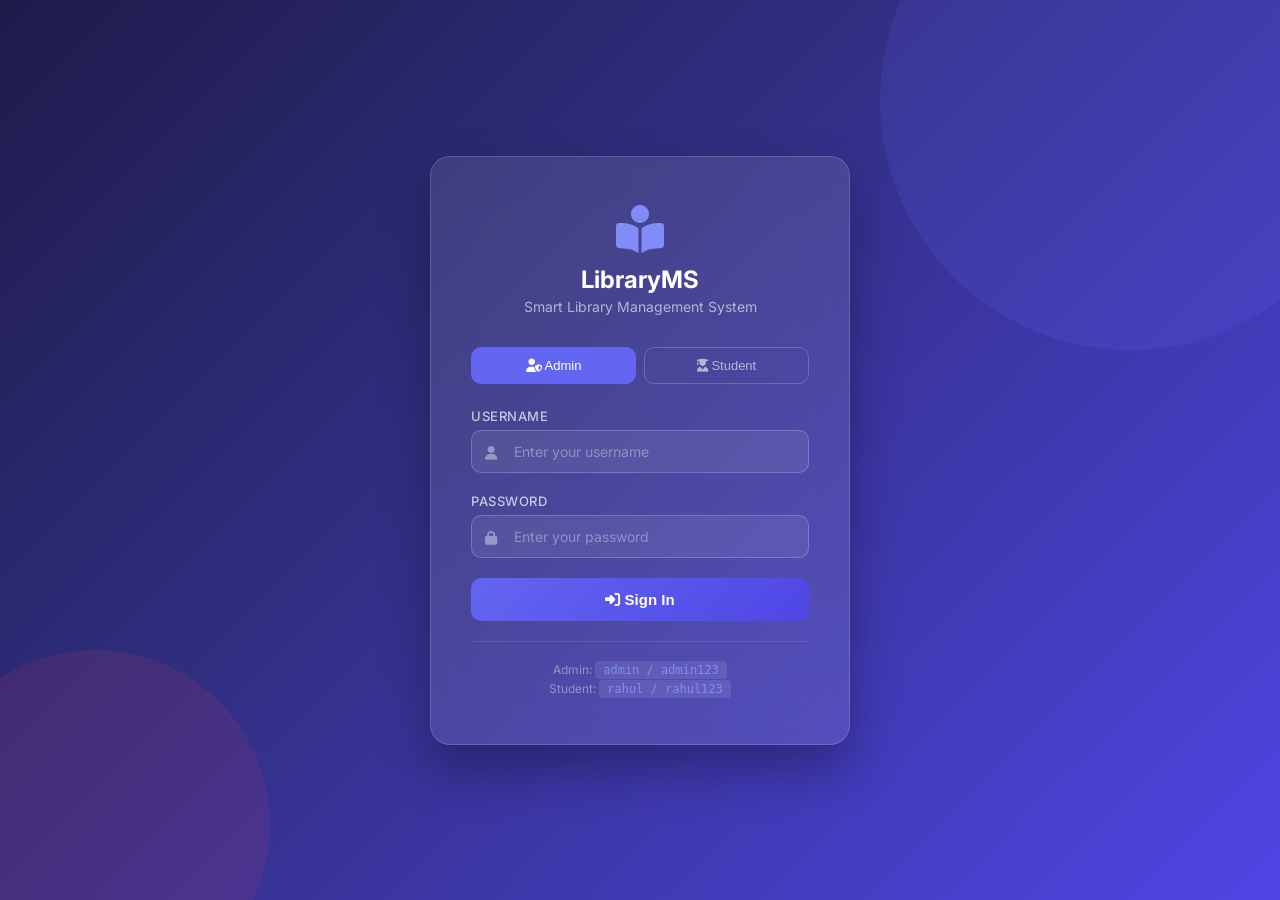
<file: lib/index.html>
<!DOCTYPE html>
<html lang="en">
<head>
    <meta charset="UTF-8">
    <meta name="viewport" content="width=device-width, initial-scale=1.0">
    <meta name="description" content="Smart Library Management System - Digital library management for colleges">
    <title>Login | Smart Library Management System</title>
    <link rel="stylesheet" href="https://cdnjs.cloudflare.com/ajax/libs/font-awesome/6.5.1/css/all.min.css">
    <link rel="stylesheet" href="css/style.css">
</head>
<body>
    <div class="login-wrapper">
        <div class="login-card">
            <div class="logo">
                <i class="fas fa-book-reader"></i>
                <h1>LibraryMS</h1>
                <p>Smart Library Management System</p>
            </div>

            <div class="role-tabs">
                <button class="role-tab active" data-role="Admin" id="tabAdmin">
                    <i class="fas fa-user-shield"></i> Admin
                </button>
                <button class="role-tab" data-role="Student" id="tabStudent">
                    <i class="fas fa-user-graduate"></i> Student
                </button>
            </div>

            <div class="login-error" id="loginError">
                <i class="fas fa-exclamation-circle"></i>
                <span id="errorText">Invalid credentials</span>
            </div>

            <form id="loginForm" autocomplete="off">
                <div class="form-group">
                    <label for="username">Username</label>
                    <i class="fas fa-user input-icon"></i>
                    <input type="text" id="username" placeholder="Enter your username" required>
                </div>
                <div class="form-group">
                    <label for="password">Password</label>
                    <i class="fas fa-lock input-icon"></i>
                    <input type="password" id="password" placeholder="Enter your password" required>
                </div>
                <button type="submit" class="login-btn" id="loginBtn">
                    <i class="fas fa-sign-in-alt"></i> Sign In
                </button>
            </form>

            <div class="demo-creds">
                <p>Admin: <code>admin / admin123</code></p>
                <p style="margin-top:4px">Student: <code>rahul / rahul123</code></p>
            </div>
        </div>
    </div>

    <script src="js/data.js"></script>
    <script src="js/auth.js"></script>
</body>
</html>
</file>
<file: lib/css/style.css>
/* ============================================
   Smart Library Management System - Styles
   ============================================ */
@import url('https://fonts.googleapis.com/css2?family=Inter:wght@300;400;500;600;700;800&display=swap');

:root {
  --primary: #6366f1; --primary-light: #818cf8; --primary-dark: #4f46e5;
  --secondary: #f43f5e; --success: #10b981; --warning: #f59e0b;
  --info: #3b82f6; --danger: #ef4444;
  --bg-main: #f1f5f9; --bg-card: #ffffff; --bg-sidebar: #1e1b4b;
  --bg-sidebar-hover: #312e81; --text-primary: #1e293b; --text-secondary: #64748b;
  --text-sidebar: #c7d2fe; --border-color: #e2e8f0;
  --shadow-sm: 0 1px 3px rgba(0,0,0,.08); --shadow-md: 0 4px 12px rgba(0,0,0,.1);
  --shadow-lg: 0 10px 25px rgba(0,0,0,.12);
  --radius: 12px; --transition: all .3s cubic-bezier(.4,0,.2,1);
  --sidebar-width: 260px;
}
[data-theme="dark"] {
  --bg-main: #0f172a; --bg-card: #1e293b; --text-primary: #f1f5f9;
  --text-secondary: #94a3b8; --border-color: #334155;
  --shadow-sm: 0 1px 3px rgba(0,0,0,.3); --shadow-md: 0 4px 12px rgba(0,0,0,.4);
  --shadow-lg: 0 10px 25px rgba(0,0,0,.5);
}
*, *::before, *::after { box-sizing: border-box; margin: 0; padding: 0; }
body { font-family: 'Inter', sans-serif; background: var(--bg-main); color: var(--text-primary); transition: var(--transition); overflow-x: hidden; }

/* ---- Scrollbar ---- */
::-webkit-scrollbar { width: 6px; }
::-webkit-scrollbar-track { background: transparent; }
::-webkit-scrollbar-thumb { background: var(--primary-light); border-radius: 3px; }

/* ============================================
   LOGIN PAGE
   ============================================ */
.login-wrapper {
  min-height: 100vh; display: flex; align-items: center; justify-content: center;
  background: linear-gradient(135deg, #1e1b4b 0%, #312e81 40%, #4f46e5 100%);
  position: relative; overflow: hidden;
}
.login-wrapper::before {
  content: ''; position: absolute; width: 500px; height: 500px; border-radius: 50%;
  background: rgba(99,102,241,.15); top: -150px; right: -100px; animation: float 8s ease-in-out infinite;
}
.login-wrapper::after {
  content: ''; position: absolute; width: 350px; height: 350px; border-radius: 50%;
  background: rgba(244,63,94,.1); bottom: -100px; left: -80px; animation: float 6s ease-in-out infinite reverse;
}
@keyframes float { 0%,100% { transform: translateY(0) rotate(0); } 50% { transform: translateY(-30px) rotate(5deg); } }

.login-card {
  background: rgba(255,255,255,.1); backdrop-filter: blur(20px); -webkit-backdrop-filter: blur(20px);
  border: 1px solid rgba(255,255,255,.15); border-radius: 20px; padding: 48px 40px;
  width: 420px; max-width: 95vw; z-index: 1; box-shadow: 0 25px 50px rgba(0,0,0,.3);
  animation: slideUp .6s ease-out;
}
@keyframes slideUp { from { opacity: 0; transform: translateY(40px); } to { opacity: 1; transform: translateY(0); } }

.login-card .logo { text-align: center; margin-bottom: 32px; }
.login-card .logo i { font-size: 48px; color: #818cf8; margin-bottom: 12px; display: block; }
.login-card .logo h1 { font-size: 24px; font-weight: 700; color: #fff; }
.login-card .logo p { font-size: 14px; color: rgba(255,255,255,.6); margin-top: 4px; }

.login-card .form-group { margin-bottom: 20px; position: relative; }
.login-card .form-group label { display: block; font-size: 13px; font-weight: 500; color: rgba(255,255,255,.7); margin-bottom: 6px; }
.login-card .form-group input {
  width: 100%; padding: 12px 16px 12px 42px; border: 1px solid rgba(255,255,255,.2);
  border-radius: 10px; background: rgba(255,255,255,.08); color: #fff; font-size: 14px;
  transition: var(--transition); outline: none;
}
.login-card .form-group input::placeholder { color: rgba(255,255,255,.35); }
.login-card .form-group input:focus { border-color: var(--primary-light); background: rgba(255,255,255,.12); box-shadow: 0 0 0 3px rgba(99,102,241,.25); }
.login-card .form-group .input-icon { position: absolute; left: 14px; top: 38px; color: rgba(255,255,255,.4); font-size: 14px; }

.login-card .role-tabs { display: flex; gap: 8px; margin-bottom: 24px; }
.login-card .role-tab {
  flex: 1; padding: 10px; border: 1px solid rgba(255,255,255,.2); border-radius: 10px;
  background: transparent; color: rgba(255,255,255,.6); font-size: 13px; font-weight: 500;
  cursor: pointer; transition: var(--transition); text-align: center;
}
.login-card .role-tab.active { background: var(--primary); border-color: var(--primary); color: #fff; }
.login-card .role-tab:hover:not(.active) { background: rgba(255,255,255,.08); }

.login-btn {
  width: 100%; padding: 13px; border: none; border-radius: 10px;
  background: linear-gradient(135deg, var(--primary), var(--primary-dark));
  color: #fff; font-size: 15px; font-weight: 600; cursor: pointer;
  transition: var(--transition); position: relative; overflow: hidden;
}
.login-btn:hover { transform: translateY(-2px); box-shadow: 0 8px 20px rgba(99,102,241,.4); }
.login-btn:active { transform: translateY(0); }

.login-error { background: rgba(239,68,68,.15); border: 1px solid rgba(239,68,68,.3); border-radius: 8px; padding: 10px 14px; color: #fca5a5; font-size: 13px; margin-bottom: 16px; display: none; }
.login-error.show { display: flex; align-items: center; gap: 8px; animation: shake .4s ease; }
@keyframes shake { 0%,100% { transform: translateX(0); } 25% { transform: translateX(-8px); } 75% { transform: translateX(8px); } }

.demo-creds { text-align: center; margin-top: 20px; padding-top: 20px; border-top: 1px solid rgba(255,255,255,.1); }
.demo-creds p { font-size: 12px; color: rgba(255,255,255,.4); }
.demo-creds code { background: rgba(255,255,255,.1); padding: 2px 8px; border-radius: 4px; font-size: 12px; color: #818cf8; }

/* ============================================
   DASHBOARD LAYOUT
   ============================================ */
.app-container { display: flex; min-height: 100vh; }

/* Sidebar */
.sidebar {
  width: var(--sidebar-width); background: var(--bg-sidebar); position: fixed;
  top: 0; left: 0; height: 100vh; z-index: 1000; display: flex; flex-direction: column;
  transition: var(--transition); overflow: hidden;
}
.sidebar.collapsed { width: 72px; }
.sidebar-brand { padding: 24px 20px; display: flex; align-items: center; gap: 12px; border-bottom: 1px solid rgba(255,255,255,.08); }
.sidebar-brand i { font-size: 28px; color: var(--primary-light); flex-shrink: 0; }
.sidebar-brand h2 { font-size: 18px; font-weight: 700; color: #fff; white-space: nowrap; overflow: hidden; }
.sidebar-brand span { font-size: 11px; color: rgba(255,255,255,.4); white-space: nowrap; }

.sidebar-menu { flex: 1; padding: 16px 12px; overflow-y: auto; list-style: none; }
.sidebar-menu li { margin-bottom: 4px; }
.sidebar-menu a {
  display: flex; align-items: center; gap: 12px; padding: 11px 16px; border-radius: 10px;
  color: var(--text-sidebar); text-decoration: none; font-size: 14px; font-weight: 500;
  transition: var(--transition); white-space: nowrap; position: relative;
}
.sidebar-menu a:hover { background: var(--bg-sidebar-hover); color: #fff; }
.sidebar-menu a.active { background: var(--primary); color: #fff; box-shadow: 0 4px 12px rgba(99,102,241,.4); }
.sidebar-menu a i { width: 20px; text-align: center; font-size: 16px; flex-shrink: 0; }

.sidebar-footer { padding: 16px 12px; border-top: 1px solid rgba(255,255,255,.08); }
.user-info { display: flex; align-items: center; gap: 10px; padding: 8px 12px; margin-bottom: 8px; }
.user-avatar { width: 36px; height: 36px; border-radius: 10px; background: var(--primary); display: flex; align-items: center; justify-content: center; color: #fff; font-size: 14px; font-weight: 600; flex-shrink: 0; }
.user-details { overflow: hidden; }
.user-name { font-size: 13px; font-weight: 600; color: #fff; display: block; white-space: nowrap; overflow: hidden; text-overflow: ellipsis; }
.user-role { font-size: 11px; color: rgba(255,255,255,.5); display: block; }
.logout-btn {
  width: 100%; display: flex; align-items: center; gap: 10px; padding: 10px 16px;
  border: 1px solid rgba(255,255,255,.1); border-radius: 10px; background: transparent;
  color: var(--text-sidebar); font-size: 13px; cursor: pointer; transition: var(--transition);
}
.logout-btn:hover { background: rgba(244,63,94,.2); border-color: rgba(244,63,94,.3); color: #fca5a5; }

/* Main Content */
.main-content { margin-left: var(--sidebar-width); flex: 1; transition: var(--transition); min-height: 100vh; }
.sidebar.collapsed ~ .main-content { margin-left: 72px; }

/* Topbar */
.topbar {
  background: var(--bg-card); border-bottom: 1px solid var(--border-color);
  padding: 12px 28px; display: flex; align-items: center; gap: 16px;
  position: sticky; top: 0; z-index: 100; box-shadow: var(--shadow-sm);
}
.sidebar-toggle { background: none; border: none; font-size: 20px; color: var(--text-secondary); cursor: pointer; padding: 6px; border-radius: 8px; transition: var(--transition); }
.sidebar-toggle:hover { background: var(--bg-main); color: var(--primary); }
.search-box { flex: 1; max-width: 400px; position: relative; }
.search-box i { position: absolute; left: 14px; top: 50%; transform: translateY(-50%); color: var(--text-secondary); font-size: 14px; }
.search-box input {
  width: 100%; padding: 10px 16px 10px 40px; border: 1px solid var(--border-color);
  border-radius: 10px; background: var(--bg-main); color: var(--text-primary);
  font-size: 14px; outline: none; transition: var(--transition);
}
.search-box input:focus { border-color: var(--primary); box-shadow: 0 0 0 3px rgba(99,102,241,.1); }
.topbar-right { display: flex; align-items: center; gap: 8px; margin-left: auto; }
.theme-toggle, .notif-btn {
  width: 40px; height: 40px; border: 1px solid var(--border-color); border-radius: 10px;
  background: var(--bg-main); color: var(--text-secondary); font-size: 16px;
  cursor: pointer; display: flex; align-items: center; justify-content: center; transition: var(--transition); position: relative;
}
.theme-toggle:hover, .notif-btn:hover { border-color: var(--primary); color: var(--primary); }
.notif-badge {
  position: absolute; top: -4px; right: -4px; width: 18px; height: 18px; border-radius: 50%;
  background: var(--danger); color: #fff; font-size: 10px; font-weight: 700;
  display: flex; align-items: center; justify-content: center;
}

/* Content Sections */
.content-section { display: none; padding: 28px; animation: fadeIn .4s ease; }
.content-section.active { display: block; }
@keyframes fadeIn { from { opacity: 0; transform: translateY(12px); } to { opacity: 1; transform: translateY(0); } }

.section-header { display: flex; align-items: center; justify-content: space-between; margin-bottom: 24px; flex-wrap: wrap; gap: 12px; }
.section-header h2 { font-size: 24px; font-weight: 700; }
.section-header p { color: var(--text-secondary); font-size: 14px; width: 100%; }

/* Stat Cards */
.stats-grid { display: grid; grid-template-columns: repeat(auto-fit, minmax(220px, 1fr)); gap: 20px; margin-bottom: 28px; }
.stat-card {
  background: var(--bg-card); border-radius: var(--radius); padding: 24px;
  display: flex; align-items: center; gap: 16px; box-shadow: var(--shadow-sm);
  border: 1px solid var(--border-color); transition: var(--transition); position: relative; overflow: hidden;
}
.stat-card::after { content: ''; position: absolute; top: 0; left: 0; width: 4px; height: 100%; background: var(--accent, var(--primary)); border-radius: 0 4px 4px 0; }
.stat-card:hover { transform: translateY(-4px); box-shadow: var(--shadow-md); }
.stat-icon {
  width: 52px; height: 52px; border-radius: 12px; display: flex; align-items: center;
  justify-content: center; font-size: 22px; color: #fff; flex-shrink: 0;
  background: linear-gradient(135deg, var(--accent, var(--primary)), color-mix(in srgb, var(--accent, var(--primary)) 70%, #000));
}
.stat-info h3 { font-size: 28px; font-weight: 800; line-height: 1.2; }
.stat-info p { font-size: 13px; color: var(--text-secondary); font-weight: 500; }

/* Charts */
.charts-grid { display: grid; grid-template-columns: 1fr 1fr; gap: 20px; margin-bottom: 28px; }
.chart-card {
  background: var(--bg-card); border-radius: var(--radius); padding: 24px;
  border: 1px solid var(--border-color); box-shadow: var(--shadow-sm);
}
.chart-card h4 { font-size: 16px; font-weight: 600; margin-bottom: 16px; }

/* Cards */
.card {
  background: var(--bg-card); border-radius: var(--radius); padding: 24px;
  border: 1px solid var(--border-color); box-shadow: var(--shadow-sm); margin-bottom: 20px;
}
.card h4 { font-size: 16px; font-weight: 600; margin-bottom: 16px; }

/* Activity List */
.activity-list { max-height: 320px; overflow-y: auto; }
.activity-item {
  display: flex; align-items: flex-start; gap: 12px; padding: 12px 0;
  border-bottom: 1px solid var(--border-color);
}
.activity-item:last-child { border-bottom: none; }
.activity-dot {
  width: 10px; height: 10px; border-radius: 50%; margin-top: 5px; flex-shrink: 0;
  background: var(--primary);
}
.activity-dot.issued { background: var(--info); }
.activity-dot.returned { background: var(--success); }
.activity-dot.added { background: var(--warning); }
.activity-dot.deleted { background: var(--danger); }
.activity-text { font-size: 14px; line-height: 1.5; }
.activity-time { font-size: 12px; color: var(--text-secondary); margin-top: 2px; }

/* Filter Bar */
.filter-bar { display: flex; gap: 12px; margin-bottom: 20px; flex-wrap: wrap; }
.filter-bar input, .filter-bar select {
  padding: 10px 14px; border: 1px solid var(--border-color); border-radius: 10px;
  background: var(--bg-card); color: var(--text-primary); font-size: 14px;
  outline: none; transition: var(--transition); min-width: 180px;
}
.filter-bar input:focus, .filter-bar select:focus { border-color: var(--primary); box-shadow: 0 0 0 3px rgba(99,102,241,.1); }

/* Tables */
.table-container { overflow-x: auto; border-radius: var(--radius); border: 1px solid var(--border-color); background: var(--bg-card); box-shadow: var(--shadow-sm); }
.data-table { width: 100%; border-collapse: collapse; }
.data-table thead { background: var(--bg-main); }
[data-theme="dark"] .data-table thead { background: rgba(255,255,255,.03); }
.data-table th { padding: 14px 16px; font-size: 12px; font-weight: 600; text-transform: uppercase; letter-spacing: .5px; color: var(--text-secondary); text-align: left; white-space: nowrap; }
.data-table td { padding: 14px 16px; font-size: 14px; border-top: 1px solid var(--border-color); white-space: nowrap; }
.data-table tbody tr { transition: var(--transition); }
.data-table tbody tr:hover { background: rgba(99,102,241,.04); }
[data-theme="dark"] .data-table tbody tr:hover { background: rgba(99,102,241,.08); }

/* Status Badges */
.badge {
  padding: 4px 12px; border-radius: 20px; font-size: 12px; font-weight: 600; display: inline-block;
}
.badge-available { background: rgba(16,185,129,.12); color: #059669; }
.badge-issued { background: rgba(59,130,246,.12); color: #2563eb; }
.badge-overdue { background: rgba(239,68,68,.12); color: #dc2626; }
.badge-returned { background: rgba(107,114,128,.12); color: #6b7280; }
.badge-outofstock { background: rgba(245,158,11,.12); color: #d97706; }
.badge-info { background: rgba(99,102,241,.12); color: #6366f1; display: inline-flex; align-items: center; gap: 5px; }
.badge-info i { font-size: 10px; }
[data-theme="dark"] .badge-available { background: rgba(16,185,129,.2); color: #34d399; }
[data-theme="dark"] .badge-issued { background: rgba(59,130,246,.2); color: #60a5fa; }
[data-theme="dark"] .badge-overdue { background: rgba(239,68,68,.2); color: #f87171; }

/* Action Buttons */
.action-btns { display: flex; gap: 6px; }
.btn-icon {
  width: 34px; height: 34px; border: 1px solid var(--border-color); border-radius: 8px;
  background: var(--bg-main); color: var(--text-secondary); font-size: 13px;
  cursor: pointer; display: flex; align-items: center; justify-content: center; transition: var(--transition);
}
.btn-icon:hover { border-color: var(--primary); color: var(--primary); background: rgba(99,102,241,.08); }
.btn-icon.delete:hover { border-color: var(--danger); color: var(--danger); background: rgba(239,68,68,.08); }

/* Buttons */
.btn {
  padding: 10px 20px; border: none; border-radius: 10px; font-size: 14px; font-weight: 600;
  cursor: pointer; transition: var(--transition); display: inline-flex; align-items: center; gap: 8px;
}
.btn-primary { background: linear-gradient(135deg, var(--primary), var(--primary-dark)); color: #fff; }
.btn-primary:hover { transform: translateY(-2px); box-shadow: 0 6px 16px rgba(99,102,241,.35); }
.btn-secondary { background: var(--bg-main); color: var(--text-primary); border: 1px solid var(--border-color); }
.btn-success { background: linear-gradient(135deg, var(--success), #059669); color: #fff; }
.btn-danger { background: linear-gradient(135deg, var(--danger), #dc2626); color: #fff; }
.btn-sm { padding: 7px 14px; font-size: 13px; }

/* Modals */
.modal-overlay {
  position: fixed; inset: 0; background: rgba(0,0,0,.5); backdrop-filter: blur(4px);
  z-index: 2000; display: none; align-items: center; justify-content: center; animation: fadeIn .2s ease;
}
.modal-overlay.show { display: flex; }
.modal-box {
  background: var(--bg-card); border-radius: 16px; width: 520px; max-width: 95vw; max-height: 90vh;
  overflow-y: auto; box-shadow: var(--shadow-lg); animation: slideUp .3s ease;
}
.modal-header {
  display: flex; align-items: center; justify-content: space-between; padding: 20px 24px;
  border-bottom: 1px solid var(--border-color);
}
.modal-header h3 { font-size: 18px; font-weight: 700; }
.modal-close { background: none; border: none; font-size: 20px; color: var(--text-secondary); cursor: pointer; padding: 4px; border-radius: 6px; transition: var(--transition); }
.modal-close:hover { color: var(--danger); background: rgba(239,68,68,.1); }
.modal-body { padding: 24px; }
.modal-footer { padding: 16px 24px; border-top: 1px solid var(--border-color); display: flex; justify-content: flex-end; gap: 10px; }

/* Form Groups */
.form-group { margin-bottom: 18px; }
.form-group label { display: block; font-size: 13px; font-weight: 600; color: var(--text-secondary); margin-bottom: 6px; text-transform: uppercase; letter-spacing: .5px; }
.form-group input, .form-group select, .form-group textarea {
  width: 100%; padding: 11px 14px; border: 1px solid var(--border-color); border-radius: 10px;
  background: var(--bg-main); color: var(--text-primary); font-size: 14px;
  outline: none; transition: var(--transition); font-family: inherit;
}
.form-group input:focus, .form-group select:focus { border-color: var(--primary); box-shadow: 0 0 0 3px rgba(99,102,241,.1); }
.form-row { display: grid; grid-template-columns: 1fr 1fr; gap: 16px; }

/* Toast Notifications */
.toast-container { position: fixed; top: 20px; right: 20px; z-index: 3000; display: flex; flex-direction: column; gap: 10px; }
.toast {
  padding: 14px 20px; border-radius: 12px; color: #fff; font-size: 14px; font-weight: 500;
  box-shadow: var(--shadow-lg); animation: slideInRight .4s ease; display: flex; align-items: center; gap: 10px;
  min-width: 280px;
}
@keyframes slideInRight { from { transform: translateX(100%); opacity: 0; } to { transform: translateX(0); opacity: 1; } }
.toast-success { background: linear-gradient(135deg, #10b981, #059669); }
.toast-error { background: linear-gradient(135deg, #ef4444, #dc2626); }
.toast-info { background: linear-gradient(135deg, #3b82f6, #2563eb); }
.toast-warning { background: linear-gradient(135deg, #f59e0b, #d97706); }

/* Report Cards */
.report-grid { display: grid; grid-template-columns: repeat(auto-fit, minmax(280px, 1fr)); gap: 20px; margin-bottom: 24px; }
.report-card {
  background: var(--bg-card); border: 1px solid var(--border-color); border-radius: var(--radius);
  padding: 24px; cursor: pointer; transition: var(--transition);
}
.report-card:hover { transform: translateY(-4px); box-shadow: var(--shadow-md); border-color: var(--primary); }
.report-card .report-icon { width: 48px; height: 48px; border-radius: 12px; display: flex; align-items: center; justify-content: center; font-size: 20px; color: #fff; margin-bottom: 16px; }
.report-card h4 { font-size: 16px; font-weight: 600; margin-bottom: 6px; }
.report-card p { font-size: 13px; color: var(--text-secondary); }

/* Empty State */
.empty-state { text-align: center; padding: 60px 20px; color: var(--text-secondary); }
.empty-state i { font-size: 48px; margin-bottom: 16px; color: var(--border-color); }
.empty-state h4 { font-size: 18px; margin-bottom: 8px; color: var(--text-primary); }

/* ---- Responsive ---- */
@media (max-width: 1024px) {
  .charts-grid { grid-template-columns: 1fr; }
  .form-row { grid-template-columns: 1fr; }
}
@media (max-width: 768px) {
  .sidebar { transform: translateX(-100%); }
  .sidebar.mobile-open { transform: translateX(0); }
  .main-content { margin-left: 0 !important; }
  .stats-grid { grid-template-columns: 1fr 1fr; }
  .topbar { padding: 12px 16px; }
  .content-section { padding: 20px 16px; }
  .filter-bar { flex-direction: column; }
  .filter-bar input, .filter-bar select { min-width: auto; width: 100%; }
}
@media (max-width: 480px) {
  .stats-grid { grid-template-columns: 1fr; }
  .login-card { padding: 32px 24px; }
}

/* ---- Role-Based Visibility ---- */
body.role-student .admin-only { display: none !important; }
body.role-admin .student-only { display: none !important; }
</file>
